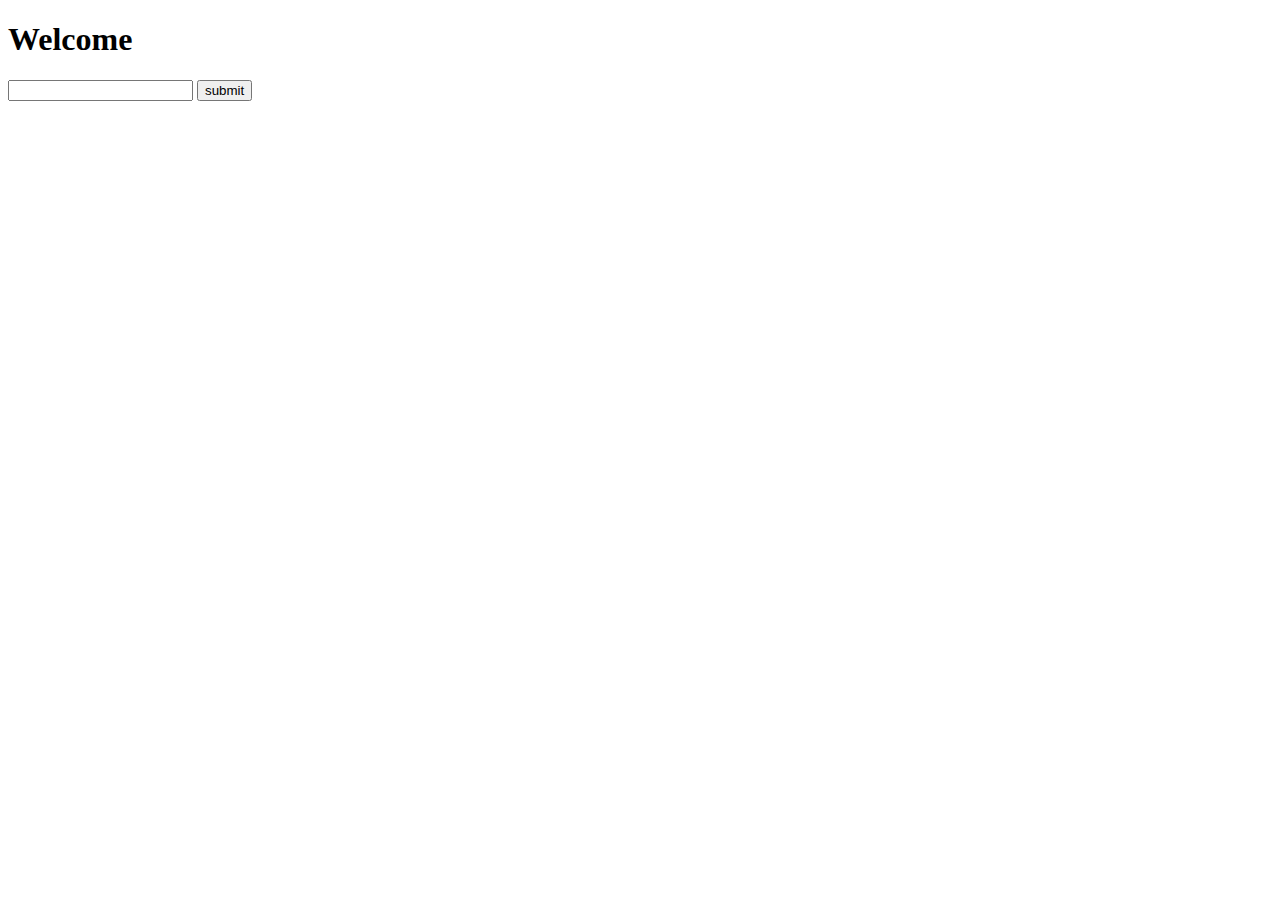
<file: day1/index.html>
<!DOCTYPE html>
<html lang="en">
<head>
    <meta charset="UTF-8">
    <meta name="viewport" content="width=device-width, initial-scale=1.0">
    <title>Document</title>
</head>
<body>
    <div>
        <h1 id="myh1">Welcome</h1>
        <input type="text" name="username" id="username">
        <button id="mysubmit">submit</button>
    </div>
    <script src="./index.js"></script>
</body>
</html>
</file>
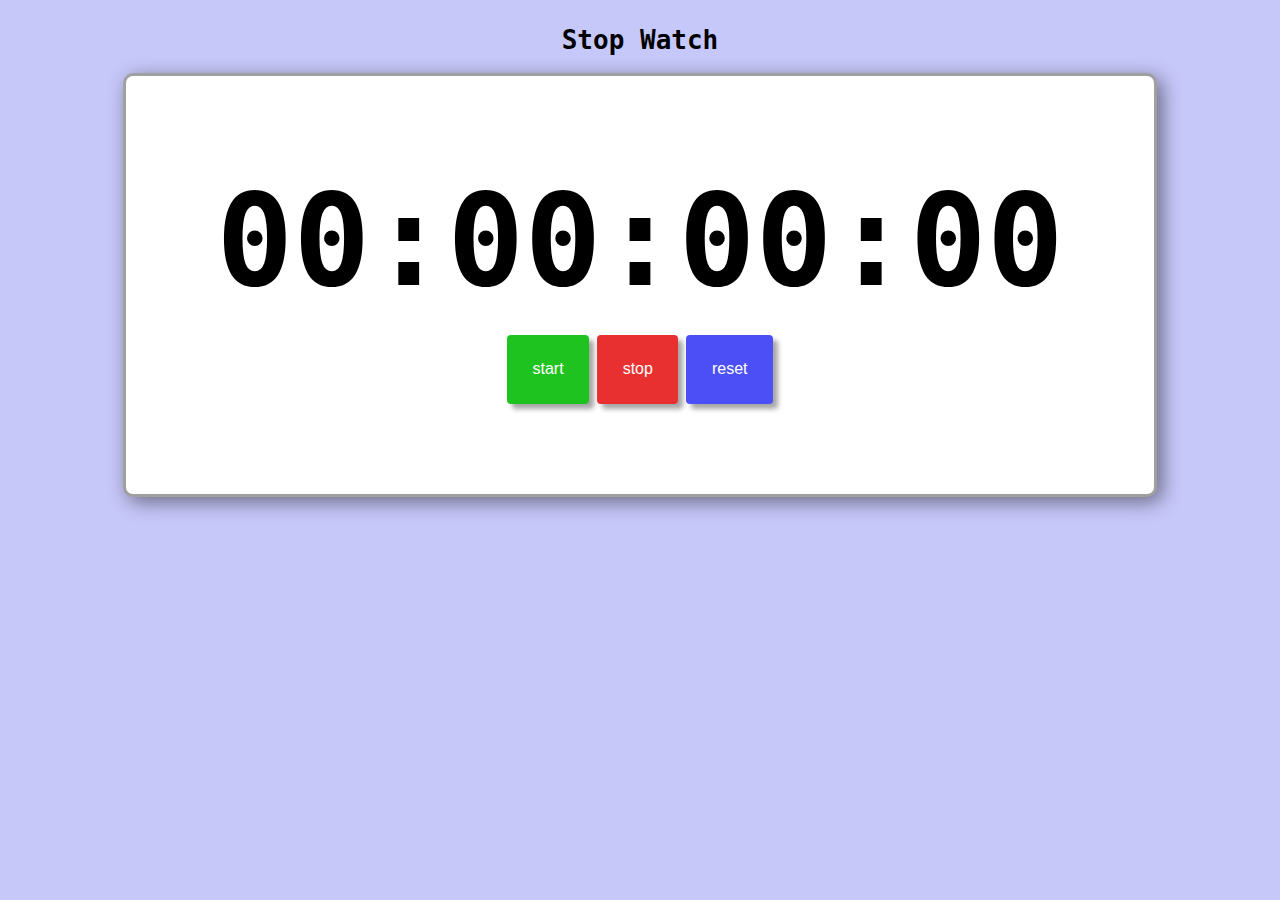
<file: stopwatch/index.html>
<!DOCTYPE html>
<html lang="en">
<head>
    <meta charset="UTF-8">
    <meta name="viewport" content="width=device-width, initial-scale=1.0">
    <title>Document</title>
    <link rel="stylesheet" href="./style.css">
</head>
<body>
    <h1>Stop Watch</h1>
     <div id="container">
        <div id="display">00:00:00:00</div>
        <div >
            <button onclick="start()" id="startbtn">start</button>
            <button onclick="stop()" id="stopbtn">stop</button>
            <button onclick="reset()" id="resetbtn">reset</button>
        </div>
     </div>

    <script src="./index.js"></script>
</body>
</html>
</file>
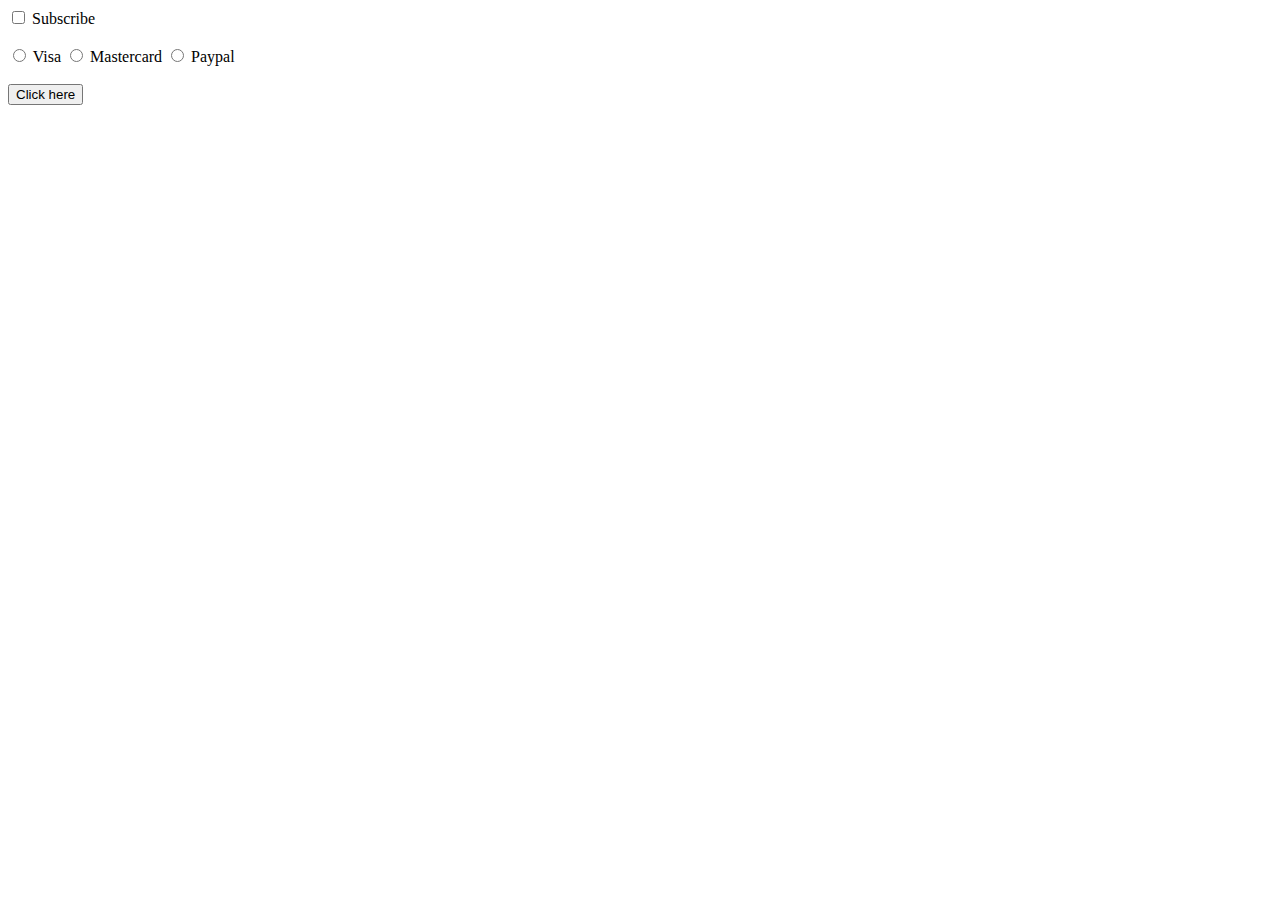
<file: day2/Checked/index.html>
<!DOCTYPE html>
<html lang="en">
<head>
    <meta charset="UTF-8">
    <meta name="viewport" content="width=device-width, initial-scale=1.0">
    <title>Document</title>
</head>
<body>
    <input type="checkbox" name="" id="myCheckBox">
    <label for="myCheckBox">Subscribe</label><br><br>

    <input type="radio" name="payment" id="visa">
    <label for="visa">Visa</label>

    <input type="radio" name="payment" id="mastercard">
    <label for="mastercard">Mastercard</label>

    <input type="radio" name="payment" id="paypal">
    <label for="paypal">Paypal</label>
    <br><br>
    <button id="btn">Click here</button><br><br>

    <p id="subResult"></p>
    <p id="paymentResult"></p>

    <script src="./index.js"></script>
</body>
</html>
</file>
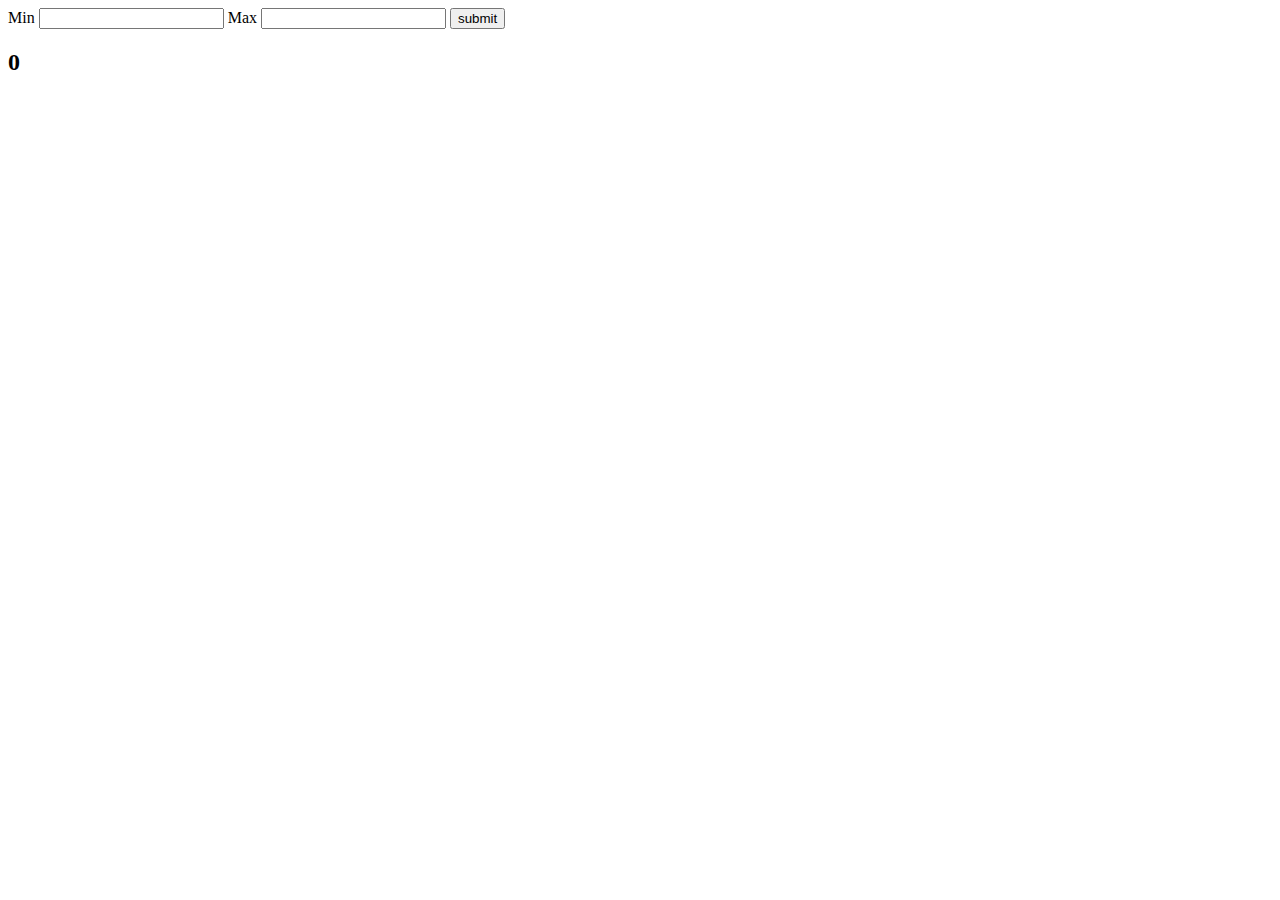
<file: day2/random/index.html>
<!DOCTYPE html>
<html lang="en">
<head>
    <meta charset="UTF-8">
    <meta name="viewport" content="width=device-width, initial-scale=1.0">
    <title>Document</title>
</head>
<body>
    <label for="">Min</label>
    <input type="number" id="min">
    <label for="">Max</label>
    <input type="number" id="max">
    <button id="btn">submit</button>
    <h2 id="result">0</h2>


    <script src="./index.js"></script>
</body>
</html>
</file>
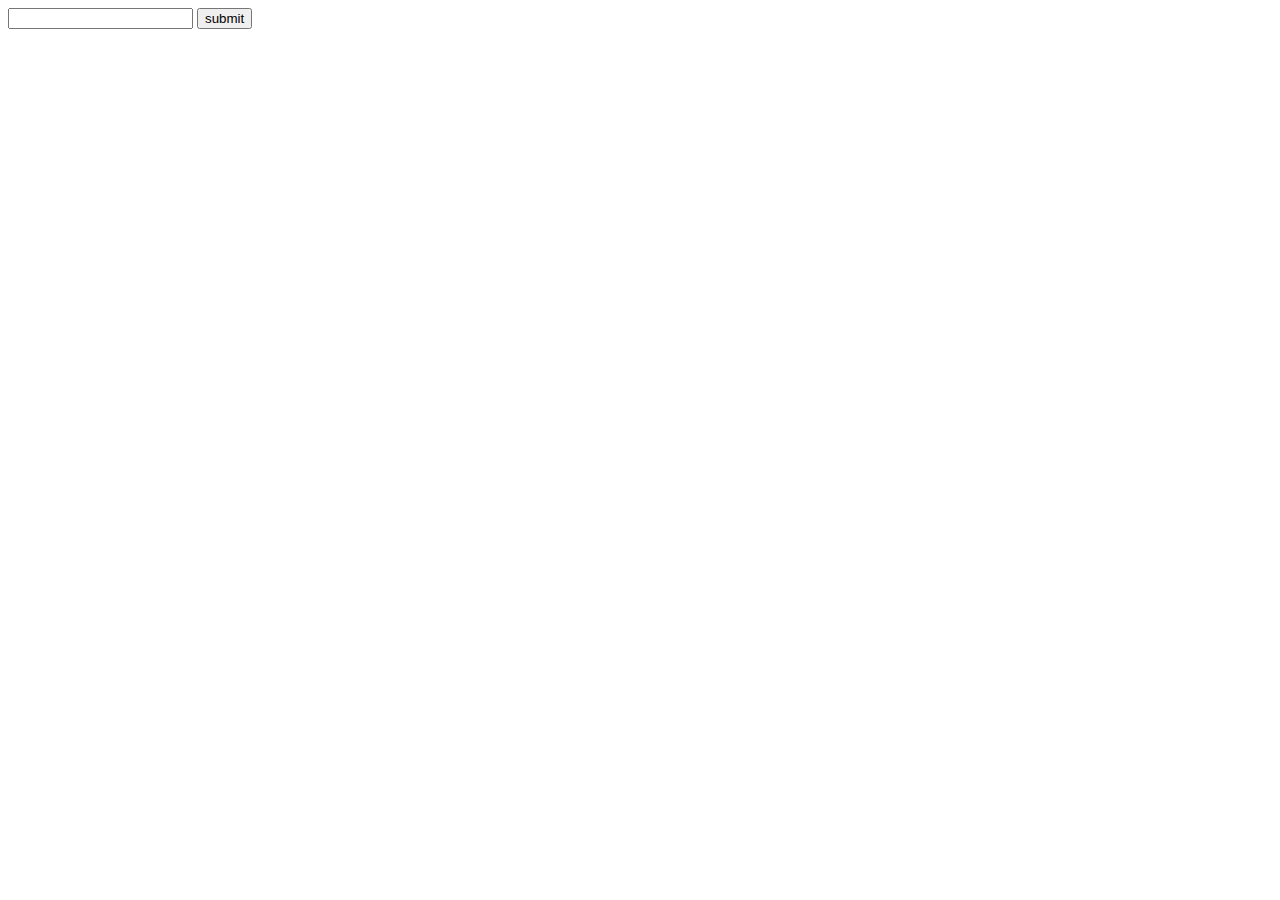
<file: day2/ternary/index.html>
<!DOCTYPE html>
<html lang="en">
  <head>
    <meta charset="UTF-8" />
    <meta name="viewport" content="width=device-width, initial-scale=1.0" />
    <title>Document</title>
  </head>
  <body>
    <input type="text"  id="age"/>
    <button id="btn">submit</button>
    <p id="result"></p>
    <script src="./index.js"></script>
  </body>
</html>
</file>
<file: stopwatch/style.css>
body{
    display: flex;
    justify-content: center;
    align-items: center;
    flex-direction: column;
    background-color: rgb(199, 200, 250);
    font-family: monospace;
}
#container{
    display: flex;
    justify-content: center;
    align-items: center;
    flex-direction: column;
    background-color: white;
    padding: 10vh;
    border: solid rgba(0, 0, 0, 0.372);
    border-radius: 10px;
    box-shadow: rgba(0, 0, 0, 0.477) 5px 5px 20px;
}
button{
    padding: 2dvw;
    border: none;
    border-radius: 4px;
    outline: none;
}
#display{
    font-size: 10vw;
    margin-bottom: 20px;
    font-weight: 900;
}
#startbtn{
    background-color: rgb(31, 195, 31);
    color: white;
    font-size: medium;
    box-shadow: rgba(0, 0, 0, 0.354) 5px 5px 5px;
}
#startbtn:hover{
    background-color: green;
    transition: 0.4s;
}
#resetbtn{
    background-color: rgb(76, 79, 245);
    color: white;
    font-size: medium;
    box-shadow: rgba(0, 0, 0, 0.354) 5px 5px 5px;
}
#resetbtn:hover{
    background-color: rgb(32, 0, 128);
    transition: 0.4s;
}
#stopbtn{
    background-color: rgb(232, 48, 48);
    color: white;
    font-size: medium;
    box-shadow: rgba(0, 0, 0, 0.354) 5px 5px 5px;
}
#stopbtn:hover{
    background-color: rgb(128, 0, 0);
    transition: 0.4s;
}
</file>
